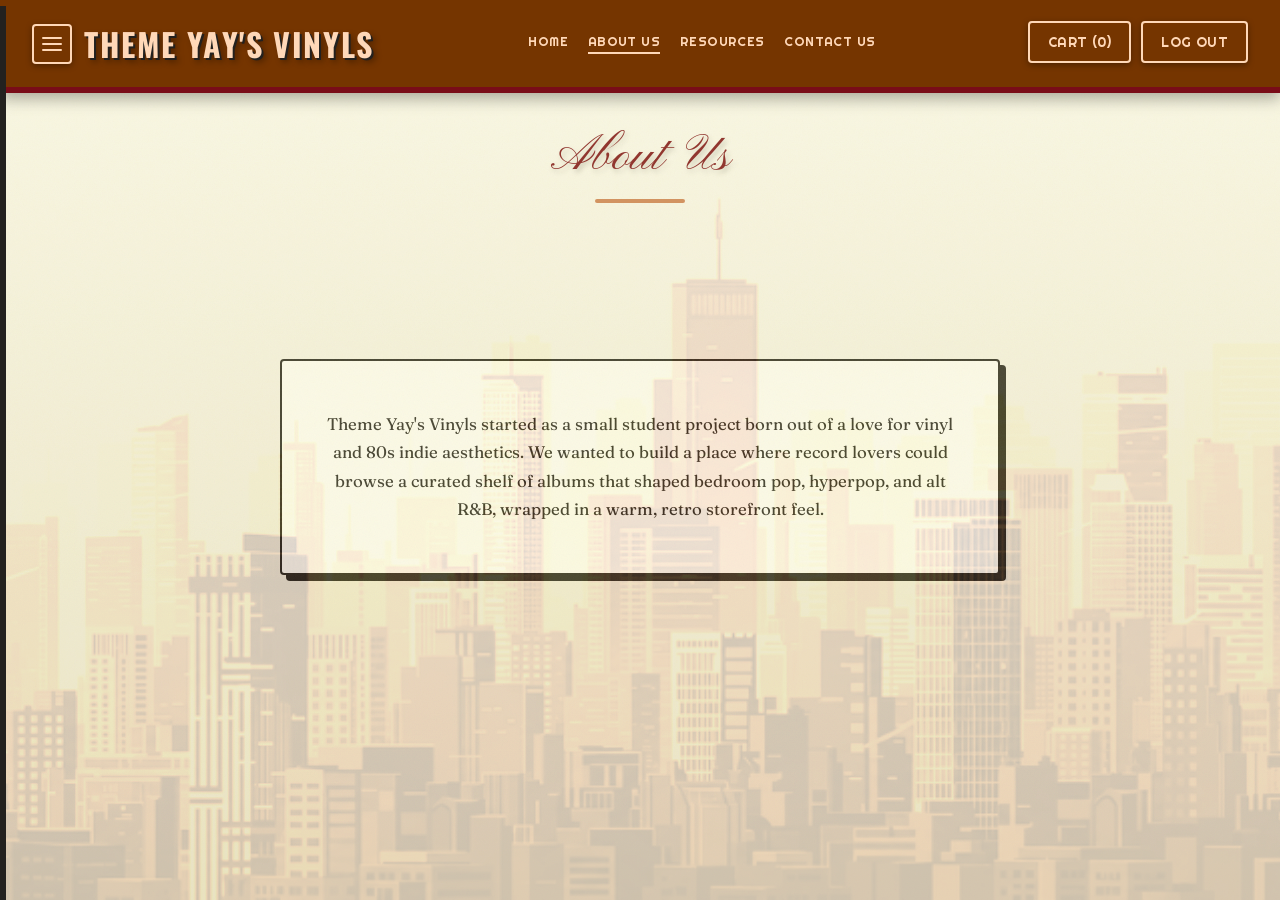
<file: about.html>
<!DOCTYPE html>
<html lang="en">
<head>
<meta charset="UTF-8">
<meta name="viewport" content="width=device-width, initial-scale=1.0">
<title>About Us — Theme Yay's Vinyls</title>
<link rel="stylesheet" href="styles.css">
</head>
<body class="static-page">
 
<header>
  <button type="button" class="menu-toggle-btn" aria-label="Open menu">
    <span></span><span></span><span></span>
  </button>
  <h1>Theme Yay's Vinyls</h1>
  <nav>
    <div class="nav-links">
        <a href="index.html#home">Home</a>
        <a href="about.html" class="active">About Us</a>
        <a href="resources.html">Resources</a>
        <a href="contact.html">Contact Us</a>
      </div>
      <a href="index.html#cart"><button type="button">Cart (<span id="cartCount">0</span>)</button></a>
      <a href="index.html"><button type="button">Log out</button></a>
  </nav>
</header>

<main>
  <h2>About Us</h2>
</main>
<section class="content-band">
  <div class="content-inner">
    <p>Theme Yay's Vinyls started as a small student project born out of a love for vinyl and 80s indie aesthetics. We wanted to build a place where record lovers could browse a curated shelf of albums that shaped bedroom pop, hyperpop, and alt R&B, wrapped in a warm, retro storefront feel.</p>
  </div>
</section>

<div id="sideMenuOverlay" class="side-menu-overlay"></div>
<nav id="sideMenu" class="side-menu">
  <button type="button" id="sideMenuCloseBtn" class="side-menu-close">×</button>
  <div class="side-menu-links">
    <a href="index.html#home">Home</a>
    <a href="about.html" class="active">About Us</a>
    <a href="resources.html">Resources</a>
    <a href="contact.html">Contact Us</a>
    <a href="index.html#cart">Cart</a>
    <a href="index.html">Log out</a>
  </div>
</nav>


<script>
  const savedCart = localStorage.getItem("theme_yay_cart");
  const cart = savedCart ? JSON.parse(savedCart) : [];
  const total = cart.reduce((sum, item) => sum + item.qty, 0);
  document.getElementById("cartCount").textContent = total;

  const menuToggleBtn = document.querySelector(".menu-toggle-btn");
  const sideMenu = document.getElementById("sideMenu");
  const sideMenuOverlay = document.getElementById("sideMenuOverlay");
  const sideMenuCloseBtn = document.getElementById("sideMenuCloseBtn");

  menuToggleBtn.addEventListener("click", function () {
    sideMenu.classList.add("open");
    sideMenuOverlay.classList.add("open");
  });

  function closeSideMenu() {
    sideMenu.classList.remove("open");
    sideMenuOverlay.classList.remove("open");
  }

  sideMenuOverlay.addEventListener("click", closeSideMenu);
  sideMenuCloseBtn.addEventListener("click", closeSideMenu);
</script>
</body>
</html>
</file>
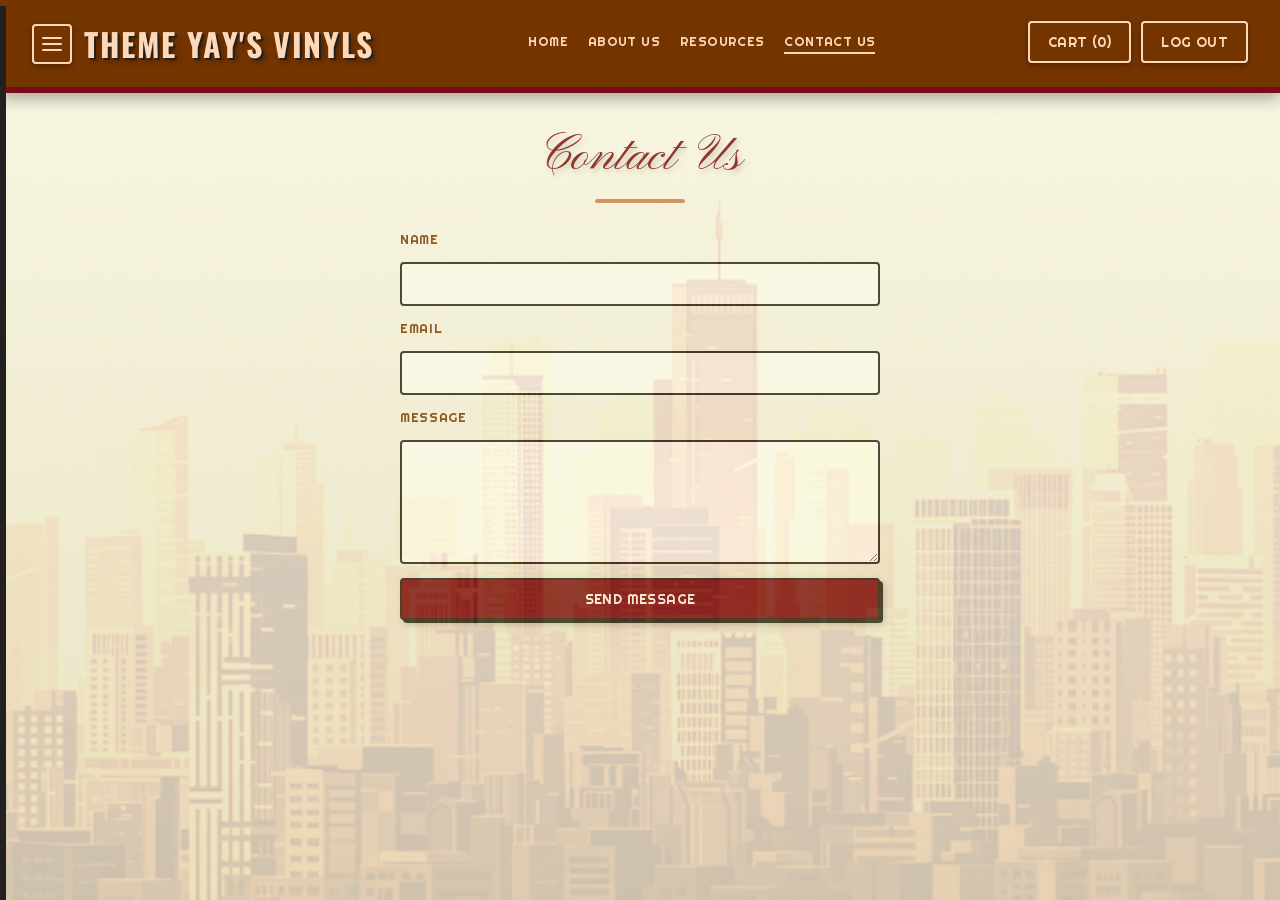
<file: contact.html>
<!DOCTYPE html>
<html lang="en">
<head>
<meta charset="UTF-8">
<meta name="viewport" content="width=device-width, initial-scale=1.0">
<title>Contact Us — Theme Yay's Vinyls</title>
<link rel="stylesheet" href="styles.css">
</head>
<body class="static-page">
 
<header>
  <button type="button" class="menu-toggle-btn" aria-label="Open menu">
    <span></span><span></span><span></span>
  </button>
  <h1>Theme Yay's Vinyls</h1>
  <nav>
    <div class="nav-links">
        <a href="index.html#home">Home</a>
        <a href="about.html">About Us</a>
        <a href="resources.html">Resources</a>
        <a href="contact.html" class="active">Contact Us</a>
      </div>
      <a href="index.html#cart"><button type="button">Cart (<span id="cartCount">0</span>)</button></a>
      <a href="index.html"><button type="button">Log out</button></a>
  </nav>
</header>
 
<main>
  <h2>Contact Us</h2>
  <form class="contact-form">
    <label for="name">Name</label>
    <input type="text" id="name" name="name">
 
    <label for="email">Email</label>
    <input type="email" id="email" name="email">
 
    <label for="message">Message</label>
    <textarea id="message" name="message" rows="5"></textarea>
 
    <button type="submit">Send Message</button>
  </form>
</main>
 
<div id="sideMenuOverlay" class="side-menu-overlay"></div>
<nav id="sideMenu" class="side-menu">
  <button type="button" id="sideMenuCloseBtn" class="side-menu-close">×</button>
  <div class="side-menu-links">
    <a href="index.html#home">Home</a>
    <a href="about.html">About Us</a>
    <a href="resources.html">Resources</a>
    <a href="contact.html" class="active">Contact Us</a>
    <a href="index.html#cart">Cart</a>
    <a href="index.html">Log out</a>
  </div>
</nav>

<script>
  const savedCart = localStorage.getItem("theme_yay_cart");
  const cart = savedCart ? JSON.parse(savedCart) : [];
  const total = cart.reduce((sum, item) => sum + item.qty, 0);
  document.getElementById("cartCount").textContent = total;

  const menuToggleBtn = document.querySelector(".menu-toggle-btn");
  const sideMenu = document.getElementById("sideMenu");
  const sideMenuOverlay = document.getElementById("sideMenuOverlay");
  const sideMenuCloseBtn = document.getElementById("sideMenuCloseBtn");

  menuToggleBtn.addEventListener("click", function () {
    sideMenu.classList.add("open");
    sideMenuOverlay.classList.add("open");
  });

  function closeSideMenu() {
    sideMenu.classList.remove("open");
    sideMenuOverlay.classList.remove("open");
  }

  sideMenuOverlay.addEventListener("click", closeSideMenu);
  sideMenuCloseBtn.addEventListener("click", closeSideMenu);
</script>
</body>
</html>
</file>
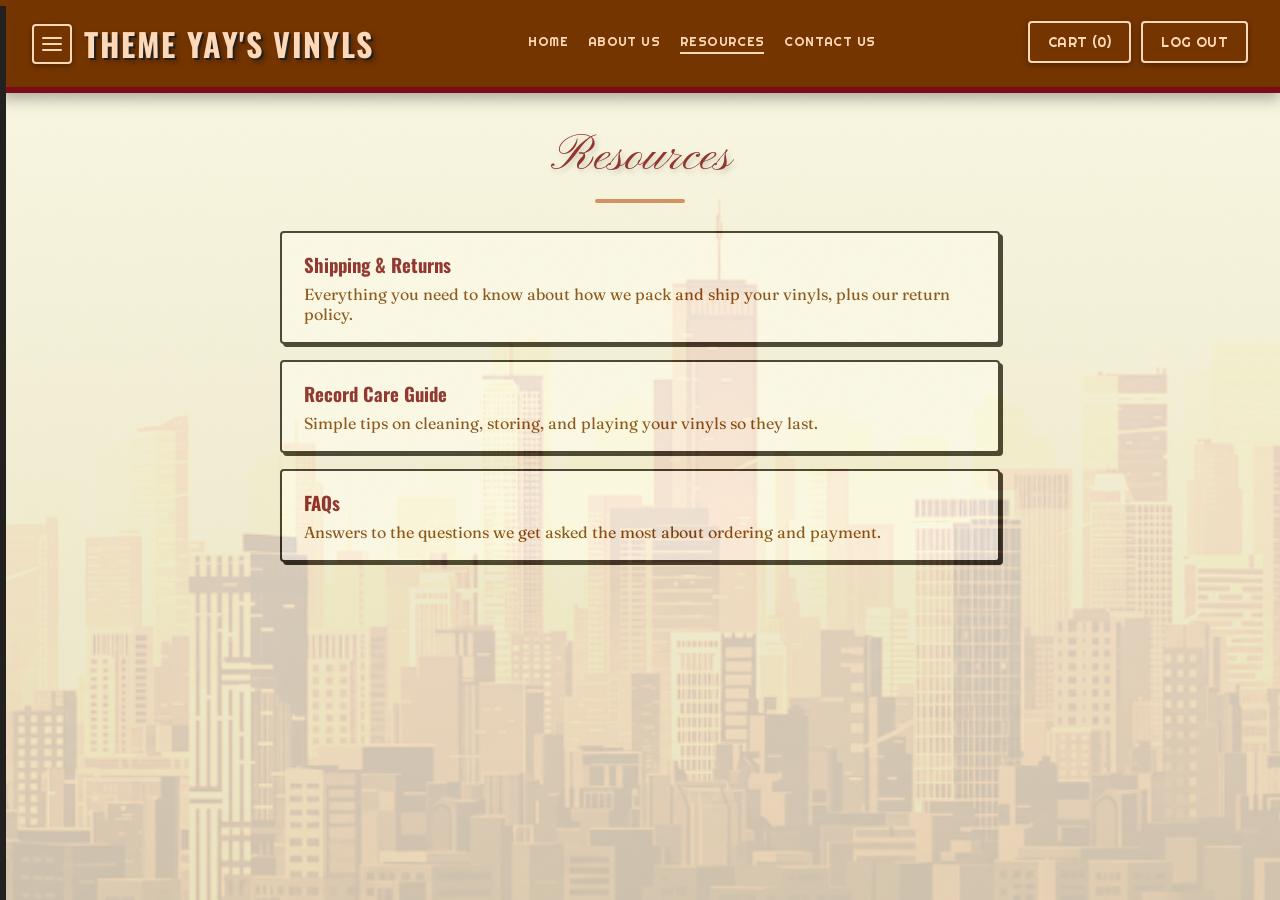
<file: resources.html>
<!DOCTYPE html>
<html lang="en">
<head>
<meta charset="UTF-8">
<meta name="viewport" content="width=device-width, initial-scale=1.0">
<title>Resources — Theme Yay's Vinyls</title>
<link rel="stylesheet" href="styles.css">
</head>
<body class="static-page">
 
<header>
  <button type="button" class="menu-toggle-btn" aria-label="Open menu">
    <span></span><span></span><span></span>
  </button>
  <h1>Theme Yay's Vinyls</h1>
  <nav>
    <div class="nav-links">
        <a href="index.html#home">Home</a>
        <a href="about.html">About Us</a>
        <a href="resources.html" class="active">Resources</a>
        <a href="contact.html">Contact Us</a>
      </div>
      <a href="index.html#cart"><button type="button">Cart (<span id="cartCount">0</span>)</button></a>
      <a href="index.html"><button type="button">Log out</button></a>
  </nav>
</header>
 
<main>
  <h2>Resources</h2>
  <div class="resource-list">
    <div class="resource-item">
      <h3>Shipping &amp; Returns</h3>
      <p>Everything you need to know about how we pack and ship your vinyls, plus our return policy.</p>
    </div>
    <div class="resource-item">
      <h3>Record Care Guide</h3>
      <p>Simple tips on cleaning, storing, and playing your vinyls so they last.</p>
    </div>
    <div class="resource-item">
      <h3>FAQs</h3>
      <p>Answers to the questions we get asked the most about ordering and payment.</p>
    </div>
  </div>
</main>

<div id="sideMenuOverlay" class="side-menu-overlay"></div>
<nav id="sideMenu" class="side-menu">
  <button type="button" id="sideMenuCloseBtn" class="side-menu-close">×</button>
  <div class="side-menu-links">
    <a href="index.html#home">Home</a>
    <a href="about.html">About Us</a>
    <a href="resources.html" class="active">Resources</a>
    <a href="contact.html">Contact Us</a>
    <a href="index.html#cart">Cart</a>
    <a href="index.html">Log out</a>
  </div>
</nav>
 
<script>
  const savedCart = localStorage.getItem("theme_yay_cart");
  const cart = savedCart ? JSON.parse(savedCart) : [];
  const total = cart.reduce((sum, item) => sum + item.qty, 0);
  document.getElementById("cartCount").textContent = total;

  const menuToggleBtn = document.querySelector(".menu-toggle-btn");
  const sideMenu = document.getElementById("sideMenu");
  const sideMenuOverlay = document.getElementById("sideMenuOverlay");
  const sideMenuCloseBtn = document.getElementById("sideMenuCloseBtn");

  menuToggleBtn.addEventListener("click", function () {
    sideMenu.classList.add("open");
    sideMenuOverlay.classList.add("open");
  });

  function closeSideMenu() {
    sideMenu.classList.remove("open");
    sideMenuOverlay.classList.remove("open");
  }

  sideMenuOverlay.addEventListener("click", closeSideMenu);
  sideMenuCloseBtn.addEventListener("click", closeSideMenu);
</script>
</body>
</html>
</file>
<file: styles.css>
@import url('https://fonts.googleapis.com/css2?family=Oswald:wght@400;500;600;700&family=Righteous&family=Cedarville+Cursive&family=Fraunces:ital,opsz,wght@0,9..144,400;0,9..144,600;1,9..144,500&family=Boogaloo&family=Cinzel+Decorative:wght@400;700&family=Pinyon+Script&display=swap');

:root {
  /* Color pallete */
  --c1-parchment: #e6dfce;
  --c2-wine:      #790c18;
  --c3-clay:      #c97d55;
  --c4-ink:       #23211f;
  --c5-cream:     #faf9f6;
  --c6-umber:     #753500;
  --c7-peach:     #ffd8b8;

  /* Fonts used */
  --f-display: 'Oswald', sans-serif;          
  --f-shout:   'Righteous', cursive;          
  --f-script:  'Cedarville Cursive', cursive; 
  --f-elegant: 'Pinyon Script', cursive;  
  --f-serif:   'Fraunces', serif;             
  --f-funky:   'Boogaloo', cursive;          
  --f-deco:    'Cinzel Decorative', serif;    

  --radius: 4px;
  --shadow-hard: 6px 6px 0 var(--c4-ink);
}

* { box-sizing: border-box; }

html {
  overflow-x: hidden;
}

body {
    margin: 0;
    background: linear-gradient(180deg, var(--c5-cream) 0%, var(--c1-parchment) 100%);
    background-attachment: fixed;
    color: var(--c4-ink);
    font-family: var(--f-serif);
    position: relative;
    min-height: 100%;
    overflow-x: hidden;
  }

/* Paper grain effect */

body::before {
  content: "";
  position: fixed;
  inset: 0;
  pointer-events: none;
  z-index: 0;
  opacity: 0.05;
  background-image: url("data:image/svg+xml,%3Csvg xmlns='http://www.w3.org/2000/svg' width='120' height='120'%3E%3Cfilter id='n'%3E%3CfeTurbulence type='fractalNoise' baseFrequency='0.85' numOctaves='2' stitchTiles='stitch'/%3E%3C/filter%3E%3Crect width='100%25' height='100%25' filter='url(%23n)'/%3E%3C/svg%3E");
}

body::after {
  content: "";
  position: fixed;
  inset: 0;
  pointer-events: none;
  z-index: 0;
  background-image: url("IMAGES/CITYSCAPEBG.png");
  background-size: cover;
  background-position: center bottom;
  background-repeat: no-repeat;
  opacity: 0.18;
  filter: sepia(1) saturate(3) hue-rotate(-12deg);
}
h1, h2, h3 { margin: 0; }

/* SCREENS */

.screen {
  position: relative;
  z-index: 1;
  min-height: 100vh;
  animation: fadeIn 0.4s ease;
}

/* Transition/animation */

@keyframes fadeIn {
   from {
     opacity: 0;
     transform: translateY(10px);
   }
   to {
     opacity: 1;
     transform: translateY(0);
   }
 }

/* LOGIN SCREEN */

#loginScreen {
  display: flex;
  flex-direction: column;
  align-items: center;
  justify-content: center;
  text-align: center;
  padding: 48px 24px;
  background:
    radial-gradient(circle at 50% 35%, var(--c7-peach) 0%, transparent 60%),
    var(--c5-cream);
}

#loginScreen h1 {
  font-family: var(--f-display);
  font-size: clamp(2.4rem, 6vw, 4rem);
  text-transform: uppercase;
  letter-spacing: 0.06em;
  color: var(--c2-wine);
  text-shadow: 3px 3px 0 var(--c3-clay);
  margin-bottom: 8px;
}

#loginScreen p {
  font-family: var(--f-script);
  font-size: 1.4rem;
  color: var(--c6-umber);
  margin-bottom: 32px;
}

#loginForm {
  display: flex;
  flex-direction: column;
  gap: 14px;
  width: 100%;
  max-width: 320px;
  background: var(--c1-parchment);
  border: 2px solid var(--c4-ink);
  border-radius: var(--radius);
  padding: 28px;
  box-shadow: var(--shadow-hard);
}

#loginForm label {
  text-align: left;
  font-family: var(--f-shout);
  font-size: 0.8rem;
  letter-spacing: 0.05em;
  text-transform: uppercase;
  color: var(--c6-umber);
}

#loginForm input {
  padding: 10px 12px;
  border: 2px solid var(--c4-ink);
  border-radius: var(--radius);
  background: var(--c5-cream);
  font-family: var(--f-serif);
  font-size: 1rem;
  color: var(--c4-ink);
  box-shadow: inset 2px 2px 4px rgba(35, 33, 31, 0.25);
}

#loginForm input:focus {
  outline: 3px solid var(--c3-clay);
  outline-offset: 1px;
}

/* HEADERS/FOOTER ACCENTS*/

header {
  background: var(--c6-umber);
  color: var(--c5-cream);
  display: flex;
  align-items: center;
  justify-content: space-between;
  flex-wrap: wrap;
  gap: 12px;
  padding: 20px 32px;
  border-bottom: 6px solid var(--c2-wine);
  box-shadow: 0 6px 14px rgba(35, 33, 31, 0.35);
  position: relative;
  z-index: 2;
}

header h1 {
  font-family: var(--f-display);
  text-transform: uppercase;
  letter-spacing: 0.05em;
  font-size: clamp(1.4rem, 3vw, 2rem);
  color: var(--c7-peach);
  text-shadow: 2px 2px 0 var(--c4-ink), 4px 4px 6px rgba(0, 0, 0, 0.35);
}

header nav {
  display: flex;
  gap: 10px;
  align-items: center;
  flex: 1;
  justify-content: flex-end;
}

.nav-links {
  display: flex;
  gap: 20px;
  flex: 1;
  justify-content: center;
 }

header nav a {
   font-family: var(--f-shout);
   font-size: 0.8rem;
   letter-spacing: 0.03em;
   text-transform: uppercase;
   color: var(--c7-peach);
   text-decoration: none;
   border-bottom: 2px solid transparent;
   padding-bottom: 2px;
 }
 
header nav a:hover {
  color: var(--c5-cream);
 }
 
 header nav a.active {
  border-bottom-color: var(--c7-peach);
 }

.static-page {
  animation: fadeIn 0.4s ease;
 }

main {
  max-width: 1100px;
  margin: 0 auto;
  padding: 32px 24px 64px;
}

main h2 {
  font-family: var(--f-elegant);
  font-size: 3.2rem;
  font-weight: 400;
  color: var(--c2-wine);
  text-align: center;
  margin-bottom: 28px;
  position: relative;
  text-shadow: 2px 3px 5px rgba(35, 33, 31, 0.25);
}

main h2::after {
  content: "";
  display: block;
  width: 90px;
  height: 4px;
  margin: 10px auto 0;
  background: var(--c3-clay);
  border-radius: 2px;
}

/* BUTTONS */

button {
  font-family: var(--f-shout);
  font-size: 0.85rem;
  letter-spacing: 0.03em;
  text-transform: uppercase;
  color: var(--c5-cream);
  background: var(--c2-wine);
  border: 2px solid var(--c4-ink);
  border-radius: var(--radius);
  padding: 10px 18px;
  cursor: pointer;
  box-shadow: 3px 3px 0 var(--c4-ink), 4px 4px 8px rgba(35, 33, 31, 0.3);
  transition: transform 0.15s ease, background 0.15s ease, box-shadow 0.15s ease;
}

button:hover {
  background: var(--c3-clay);
  transform: translateY(-2px);
  box-shadow: 4px 5px 0 var(--c4-ink), 6px 8px 10px rgba(35, 33, 31, 0.35);
}

button:active {
  transform: translateY(1px);
  box-shadow: 1px 1px 0 var(--c4-ink), 2px 2px 4px rgba(35, 33, 31, 0.3);
}

header button {
  background: transparent;
  border-color: var(--c7-peach);
  color: var(--c7-peach);
  box-shadow: 0 2px 6px rgba(0, 0, 0, 0.35);
}

header button:hover {
  background: var(--c7-peach);
  color: var(--c6-umber);
  box-shadow: 0 3px 8px rgba(0, 0, 0, 0.4);
}

/* PRODUCT GRID */

.product-grid {
  display: grid;
  grid-template-columns: repeat(3, 1fr);
  gap: 28px;
}

.product-card {
  background: var(--c1-parchment);
  border: 2px solid var(--c4-ink);
  border-radius: var(--radius);
  padding: 28px;
  text-align: center;
  box-shadow: var(--shadow-hard);
  transition: transform 0.2s ease, box-shadow 0.2s ease;
  position: relative;
}

.product-card:hover {
  transform: translate(-3px, -3px);
  box-shadow: 9px 9px 0 var(--c4-ink);
}

.product-card::before {
  content: "";
  display: block;
  width: 180px;
  height: 180px;
  margin: 0 auto 16px;
  background:
    repeating-radial-gradient(circle, var(--c4-ink) 0 2px, transparent 2px 5px),
    radial-gradient(circle, var(--record-label, var(--c3-clay)) 0 22%, var(--c4-ink) 23% 100%);
  box-shadow: inset 0 0 0 4px var(--c4-ink);
}

.product-card:nth-child(1)::before { background: url("IMAGES/PARADISE.png") center/cover no-repeat; }
.product-card:nth-child(2)::before { background: url("IMAGES/CTRL.png") center/cover no-repeat; }
.product-card:nth-child(3)::before { background: url("IMAGES/IKNOWIMFUNNYHAHA.png") center/cover no-repeat; }
.product-card:nth-child(4)::before { background: url("IMAGES/RAVEN.png") center/cover no-repeat; }
.product-card:nth-child(5)::before { background: url("IMAGES/IMAGINALDISK.png") center/cover no-repeat; }
.product-card:nth-child(6)::before { background: url("IMAGES/FANCYTHAT.png") center/cover no-repeat; }


.product-card .cover-art {
  width: 180px;
  height: 180px;
  object-fit: cover;
  margin: 0 auto 16px;
  border: 4px solid var(--c4-ink);
  display: block;
}

.product-card:has(.cover-art)::before {
  display: none;
}

.product-card h3 {
  font-family: var(--f-display);
  font-size: 1.25rem;
  text-transform: uppercase;
  letter-spacing: 0.02em;
  color: var(--c4-ink);
  margin-bottom: 4px;
  text-shadow: 1px 1px 0 var(--c7-peach);
}

.product-card p {
  margin: 2px 0;
  font-family: var(--f-serif);
  color: var(--c6-umber);
}

.product-card p:last-of-type {
  font-family: var(--f-serif);
  font-weight: 600;
  font-style: italic;
  font-size: 1.15rem;
  color: var(--c2-wine);
  margin: 8px 0 14px;
  text-shadow: 1px 1px 2px rgba(35, 33, 31, 0.2);
}

.add-btn {
  width: 100%;
}

/* CART SCREEN */

#cartItems {
  display: flex;
  flex-direction: column;
  gap: 16px;
}

.cart-item {
  display: grid;
  grid-template-columns: auto 1fr auto auto auto;
  grid-template-rows: auto auto;
  align-items: center;
  gap: 10px 20px;
  background: var(--c1-parchment);
  border: 2px solid var(--c6-umber);
  border-radius: var(--radius);
  padding: 16px 20px;
  box-shadow: 3px 3px 8px rgba(35, 33, 31, 0.18);
  animation: cartItemIn 0.3s ease;
}

.cart-item.removing {
  animation: slideOutLeft 0.3s ease forwards;
  pointer-events: none;
 }
 
 @keyframes cartItemIn {
   from {
     opacity: 0;
     transform: translateX(20px);
   }
   to {
     opacity: 1;
     transform: translateX(0);
   }
 }
 
 @keyframes slideOutLeft {
   from {
     opacity: 1;
     transform: translateX(0);
   }
   to {
     opacity: 0;
     transform: translateX(-100%);
   }
 }

.cart-cover {
  grid-column: 1;
  grid-row: 1 / 3;
  width: 72px;
  height: 72px;
  object-fit: cover;
  border: 2px solid var(--c4-ink);
  display: block;
}

.cart-item h3 {
  grid-column: 2 / -1;
  grid-row: 1;
  font-family: var(--f-display);
  text-transform: uppercase;
  color: var(--c4-ink);
}

.cart-artist {
  grid-column: 2;
  grid-row: 2;
  margin: 0;
  font-family: var(--f-serif);
  color: var(--c6-umber);
}

.cart-price {
  grid-column: 4;
  grid-row: 2;
  margin: 0;
  font-weight: 600;
  font-family: var(--f-serif);
  color: var(--c2-wine);
  text-align: right;
}

.qty-controls {
  grid-column: 3;
  grid-row: 2;
  display: flex;
  align-items: center;
  gap: 8px;
}

.qty-btn {
  font-family: var(--f-shout);
  font-size: 0.9rem;
  width: 28px;
  height: 28px;
  padding: 0;
  line-height: 1;
  display: flex;
  align-items: center;
  justify-content: center;
  min-width: 32px;
  min-height: 32px;
}

.qty-value {
  font-family: var(--f-serif);
  font-weight: 600;
  color: var(--c4-ink);
  min-width: 20px;
  text-align: center;
}

.remove-btn {
  grid-column: 5;
  grid-row: 2;
  font-size: 0.7rem;
  padding: 6px 10px;
}

.cart-total {
  display: flex;
  justify-content: space-between;
  align-items: center;
  margin-top: 24px;
  padding: 18px 24px;
  background: var(--c6-umber);
  color: var(--c5-cream);
  border: 2px solid var(--c4-ink);
  border-radius: var(--radius);
  box-shadow: var(--shadow-hard);
  font-family: var(--f-display);
  text-transform: uppercase;
  letter-spacing: 0.04em;
}

.cart-total span:first-child {
  font-size: 1rem;
}

.cart-total span:last-child {
  font-size: 1.5rem;
  font-weight: 700;
  color: var(--c7-peach);
  text-shadow: 1px 1px 0 var(--c4-ink);
}

#cartEmptyMsg {
  font-family: var(--f-script);
  font-size: 1.5rem;
  text-align: center;
  color: var(--c6-umber);
  padding: 48px 0;
}

@media (max-width: 700px) {
  header {
    flex-direction: column;
    align-items: stretch;
    padding: 16px 20px;
  }

  header h1 {
    text-align: center;
  }

header nav {
  flex-direction: column;
  width: 100%;
  gap: 14px;
  }

.nav-links {
  flex-wrap: wrap;
  justify-content: center;
  gap: 12px;
  width: 100%;
}

.product-grid {
  grid-template-columns: 1fr;
}

main h2 {
  font-size: 2.2rem;
}

.cart-item {
  display: grid;
  grid-template-columns: 100px 1fr;
  grid-template-rows: auto auto auto auto;
  gap: 8px 16px;
  align-items: start;
  padding: 16px;
  text-align: left;
}

.cart-cover {
  grid-column: 1;
  grid-row: 1 / 5;
  width: 100px;
  height: 100px;
  object-fit: cover;
}

.cart-item h3 {
  font-size: 1rem;
  grid-column: 2;
  grid-row: 1;
  margin: 0;
}

.cart-artist {
  grid-column: 2;
  grid-row: 2;
  margin: 0;
}

.cart-price {
  font-size: 1rem;
  grid-column: 2;
  grid-row: 3;
  margin: 0;
  text-align: left;
}

.qty-controls {
  grid-column: 2;
  grid-row: 4;
  justify-content: flex-start;
}

.remove-btn {
  grid-column: 2;
  grid-row: 5;
  justify-self: start;
  width: auto;
}

.modal-card {
  max-width: 90vw;
  padding: 24px;
}

.modal-actions {
  flex-direction: column;
}

body {
  background-attachment: scroll;
}

body::after {
  position: absolute;
  background-size: cover;
  background-position: bottom center;
}

header button {
  width: 100%;
  max-width: 220px;
}
}

.content-inner {
  max-width: 720px;
  margin: 0 auto;
  font-family: var(--f-serif);
  font-size: 1.05rem;
  line-height: 1.7;
  color: var(--c4-ink);
}

.content-band {
  padding: 64px 24px;
  display: flex;
  justify-content: center;
}

.content-band .content-inner {
  background: var(--c5-cream);
  border: 2px solid var(--c4-ink);
  border-radius: var(--radius);
  box-shadow: var(--shadow-hard);
  padding: 32px 40px;
  color: var(--c4-ink);
  text-align: center;
}

.resource-list {
  max-width: 720px;
  margin: 0 auto;
  display: flex;
  flex-direction: column;
  gap: 16px;
}

.resource-item {
  background: var(--c5-cream);
  border: 2px solid var(--c4-ink);
  border-radius: var(--radius);
  padding: 18px 22px;
  box-shadow: 3px 3px 0 var(--c4-ink);
}

.resource-item h3 {
  font-family: var(--f-display);
  color: var(--c2-wine);
  margin-bottom: 6px;
}

.resource-item p {
  margin: 0;
  font-family: var(--f-serif);
  color: var(--c6-umber);
}

.contact-form {
  max-width: 480px;
  margin: 0 auto;
  display: flex;
  flex-direction: column;
  gap: 14px;
}

.contact-form label {
  font-family: var(--f-shout);
  font-size: 0.8rem;
  letter-spacing: 0.05em;
  text-transform: uppercase;
  color: var(--c6-umber);
}

.contact-form input,
.contact-form textarea {
  padding: 10px 12px;
  border: 2px solid var(--c4-ink);
  border-radius: var(--radius);
  background: var(--c5-cream);
  font-family: var(--f-serif);
  font-size: 1rem;
  color: var(--c4-ink);
  resize: vertical;
}

.checkout-btn {
  width: 100%;
  margin-top: 16px;
}

.checkout-summary {
  display: flex;
  flex-direction: column;
  gap: 12px;
  margin-bottom: 24px;
}

.checkout-item {
  display: flex;
  justify-content: space-between;
  align-items: center;
  background: var(--c1-parchment);
  border: 2px solid var(--c6-umber);
  border-radius: var(--radius);
  padding: 14px 20px;
  font-family: var(--f-serif);
  color: var(--c4-ink);
}

.checkout-item span:last-child {
  font-weight: 600;
  color: var(--c2-wine);
}

#checkoutForm {
  margin-top: 32px;
}

.modal-overlay {
  position: fixed;
  inset: 0;
  z-index: 10;
  background: rgba(35, 33, 31, 0.6);
  display: flex;
  align-items: center;
  justify-content: center;
  padding: 24px;
  animation: fadeIn 0.25s ease;
}

.modal-card {
  position: relative;
  background: var(--c1-parchment);
  border: 2px solid var(--c4-ink);
  border-radius: var(--radius);
  box-shadow: var(--shadow-hard);
  padding: 32px;
  max-width: 420px;
  width: 100%;
  text-align: center;
}

.modal-close {
  position: absolute;
  top: 12px;
  right: 12px;
  width: 32px;
  height: 32px;
  padding: 0;
  font-size: 1.1rem;
  line-height: 1;
  display: flex;
  align-items: center;
  justify-content: center;
}

.modal-cover {
  width: 180px;
  height: 180px;
  object-fit: cover;
  border: 4px solid var(--c4-ink);
  margin: 0 auto 16px;
  display: block;
}

.modal-card h3 {
  font-family: var(--f-display);
  font-size: 1.4rem;
  text-transform: uppercase;
  color: var(--c4-ink);
  margin-bottom: 4px;
}

.modal-artist {
  font-family: var(--f-serif);
  color: var(--c6-umber);
  margin: 0 0 8px;
}

.modal-price {
  font-family: var(--f-serif);
  font-weight: 600;
  font-style: italic;
  font-size: 1.15rem;
  color: var(--c2-wine);
  margin: 0 0 16px;
}

.modal-description {
  font-family: var(--f-serif);
  color: var(--c4-ink);
  line-height: 1.6;
  margin-bottom: 24px;
}

.modal-actions {
  display: flex;
  gap: 12px;
}

.modal-actions button {
  flex: 1;
}

.buy-now-btn {
  background: var(--c6-umber);
}

.buy-now-btn:hover {
  background: var(--c3-clay);
}

.menu-toggle-btn {
  display: flex;
  flex-direction: column;
  justify-content: center;
  align-items: center;
  gap: 4px;
  width: 40px;
  height: 40px;
  padding: 0;
  background: transparent;
  border: 2px solid var(--c7-peach);
  box-shadow: 0 2px 6px rgba(0, 0, 0, 0.35);
}

.menu-toggle-btn span {
  display: block;
  width: 20px;
  height: 2px;
  background: var(--c7-peach);
  border-radius: 2px;
}

.menu-toggle-btn:hover {
  background: var(--c7-peach);
}

.menu-toggle-btn:hover span {
  background: var(--c6-umber);
}

.side-menu-overlay {
  position: fixed;
  inset: 0;
  z-index: 20;
  background: rgba(35, 33, 31, 0.6);
  opacity: 0;
  pointer-events: none;
  transition: opacity 0.25s ease;
}

.side-menu-overlay.open {
  opacity: 1;
  pointer-events: auto;
}

.side-menu {
  position: fixed;
  top: 0;
  left: 0;
  bottom: 0;
  z-index: 21;
  width: min(280px, 80vw);
  background: var(--c1-parchment);
  border-right: 2px solid var(--c4-ink);
  box-shadow: var(--shadow-hard);
  padding: 28px 24px;
  transform: translateX(-100%);
  transition: transform 0.3s ease;
  display: flex;
  flex-direction: column;
  gap: 20px;
}

.side-menu.open {
  transform: translateX(0);
}

.side-menu-close {
  align-self: flex-end;
  width: 32px;
  height: 32px;
  padding: 0;
  font-size: 1.1rem;
  line-height: 1;
  display: flex;
  align-items: center;
  justify-content: center;
}

.side-menu-links {
  display: flex;
  flex-direction: column;
  gap: 18px;
  margin-top: 12px;
}

.side-menu-links a {
  font-family: var(--f-shout);
  font-size: 0.95rem;
  letter-spacing: 0.03em;
  text-transform: uppercase;
  color: var(--c6-umber);
  text-decoration: none;
  border-bottom: 2px solid transparent;
  padding-bottom: 4px;
}

.side-menu-links a:hover,
.side-menu-links a.active {
  color: var(--c2-wine);
  border-bottom-color: var(--c2-wine);
}
</file>
